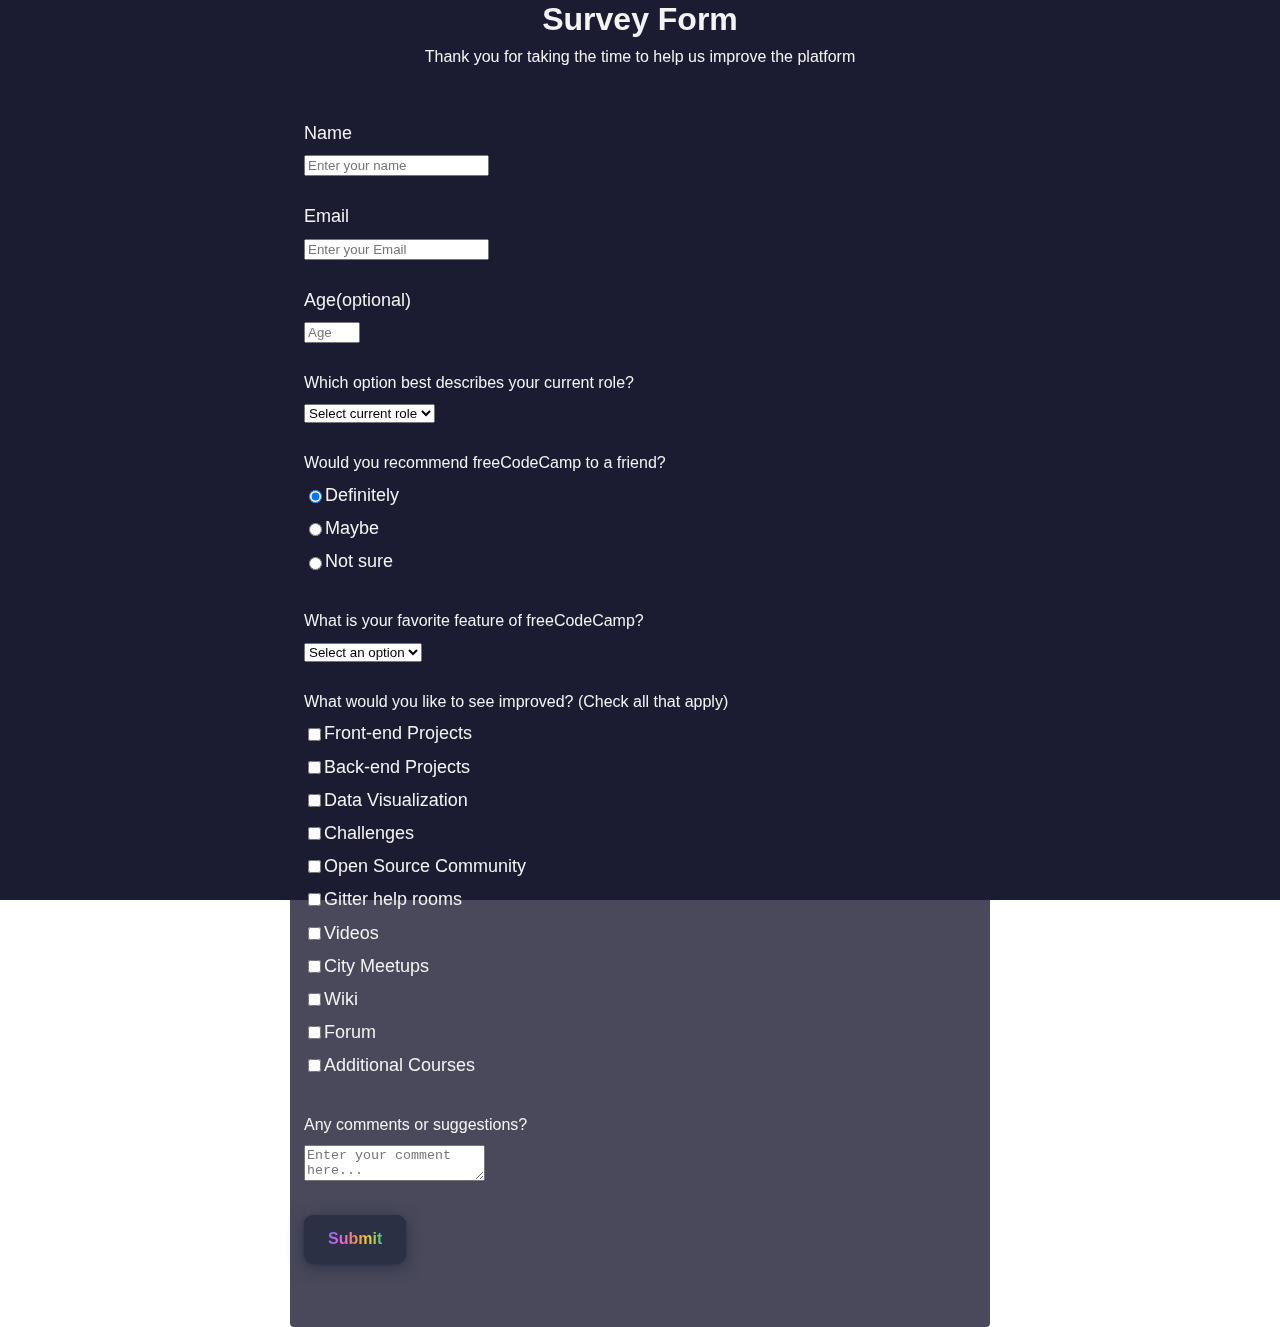
<file: surveyform/index.html>
<!DOCTYPE html>
<html><head>
    <link rel="stylesheet" href="styles.css">
  </head>
  <body>
    <div class="container">
      <header class="header">
        <h1 id="title" class="text-center"><strong>Survey Form</strong></h1>
        <p id="description" class="description text-center">
          Thank you for taking the time to help us improve the platform
        </p>
      </header>
      <form id="survey-form">
        <div class="form-group">
          <label id="name-label" for="name">Name</label>
          <input type="text" name="name" id="name" class="form-control" placeholder="Enter your name" required="">
        </div>
        <div class="form-group">
          <label id="email-label" for="email">Email</label>
          <input type="email" name="email" id="email" class="form-control" placeholder="Enter your Email" required="">
        </div>
        <div class="form-group">
          <label id="number-label" for="number">Age<span class="clue">(optional)</span></label>
          <input type="number" name="age" id="number" min="10" max="99" class="form-control" placeholder="Age">
        </div>
        <div class="form-group">
          <p>Which option best describes your current role?</p>
          <select id="dropdown" name="role" class="form-control" required="">
            <option disabled="" selected="" value="">Select current role</option>
            <option value="student">Student</option>
            <option value="job">Full Time Job</option>
            <option value="learner">Full Time Learner</option>
            <option value="preferNo">Prefer not to say</option>
            <option value="other">Other</option>
          </select>
        </div>

        <div class="form-group">
          <p>Would you recommend freeCodeCamp to a friend?</p>
          <label>
            <input name="user-recommend" value="definitely" type="radio" class="input-radio" checked="">Definitely</label>
          <label>
            <input name="user-recommend" value="maybe" type="radio" class="input-radio">Maybe</label>

          <label><input name="user-recommend" value="not-sure" type="radio" class="input-radio">Not sure</label>
        </div>

        <div class="form-group">
          <p>What is your favorite feature of freeCodeCamp?</p>
          <select id="most-like" name="mostLike" class="form-control" required="">
            <option disabled="" selected="" value="">Select an option</option>
            <option value="challenges">Challenges</option>
            <option value="projects">Projects</option>
            <option value="community">Community</option>
            <option value="openSource">Open Source</option>
          </select>
        </div>

        <div class="form-group">
          <p>
            What would you like to see improved?
            <span class="clue">(Check all that apply)</span>
          </p>

          <label><input name="prefer" value="front-end-projects" type="checkbox" class="input-checkbox">Front-end Projects</label>
          <label>
            <input name="prefer" value="back-end-projects" type="checkbox" class="input-checkbox">Back-end Projects</label>
          <label><input name="prefer" value="data-visualization" type="checkbox" class="input-checkbox">Data Visualization</label>
          <label><input name="prefer" value="challenges" type="checkbox" class="input-checkbox">Challenges</label>
          <label><input name="prefer" value="open-source-community" type="checkbox" class="input-checkbox">Open Source Community</label>
          <label><input name="prefer" value="gitter-help-rooms" type="checkbox" class="input-checkbox">Gitter help rooms</label>
          <label><input name="prefer" value="videos" type="checkbox" class="input-checkbox">Videos</label>
          <label><input name="prefer" value="city-meetups" type="checkbox" class="input-checkbox">City Meetups</label>
          <label><input name="prefer" value="wiki" type="checkbox" class="input-checkbox">Wiki</label>
          <label><input name="prefer" value="forum" type="checkbox" class="input-checkbox">Forum</label>
          <label><input name="prefer" value="additional-courses" type="checkbox" class="input-checkbox">Additional Courses</label>
        </div>

        <div class="form-group">
          <p>Any comments or suggestions?</p>
          <textarea id="comments" class="input-textarea" name="comment" placeholder="Enter your comment here..."></textarea>
        </div>

        <div class="form-group">
          <button type="submit" id="submit" class="submit-button">
            <span class="sb-button">
            Submit</span>
          </button>
        </div>
      </form>
    </div>
</file>
<file: surveyform/styles.css>
:root {
    --color-white: #f3f3f3;
    --color-darkblue: #1b1b32;
    --color-darkblue-alpha: rgba(27, 27, 50, 0.8);
    --color-green: #37af65;
}
*, *::before, *::after {
    box-sizing: border-box;
}
body {
    font-family: 'Poppins', sans-serif;
    font-size: 1rem;
    font-weight: 400;
    line-height: 1.4;
    color: var(--color-white);
    margin: 0;
}
body::before {
    content: '';
    position: fixed;
    top: 0;
    left: 0;
    height: 100%;
    width: 100%;
    z-index: -1;
    background: var(--color-darkblue);
    background-image:  url(https://th.bing.com/th/id/R.f5217ec4638aab4e8cb4680e5c940097?rik=OLOvhHa7wos82Q&riu=http%3a%2f%2fcsshint.com%2fwp-content%2fuploads%2f2020%2f01%2fCSS-Animated-Backgrounds.gif&ehk=3vlQwshXrF8kdyTvUoZeqbfzZ3wqGNA54NAu6f9S1OI%3d&risl=&pid=ImgRaw&r=0);
    background-size: cover;
    background-repeat: no-repeat;
    background-position: center;
}

@media (min-width: 480px){
form {
    padding: 2.5rem;
}
}
.text-center{
    text-align:center;
    
}
form {
    background: var(--color-darkblue-alpha);
    padding: 2.5rem 0.625rem;
    border-radius: 0.25rem;
    display:block;
    margin-top:0em;
    margin:0 auto;
    max-width:700px;
    min-width:300px;
}
.form-group {
    margin: 0 auto 1.25rem auto;
    padding: 0.25rem;

}
div {
    display: block;
}
h1, p {
    margin-top: 0;
    margin-bottom: 0.5rem;
}
h1 {
    font-weight: 400;
    line-height: 1.2;
}
.input-checkbox{
    display:flex;
}
label {
    display: flex;
    align-items: center;
    font-size: 1.125rem;
    margin-bottom: 0.5rem;
}
.submit-button {
  font-size: 16px;
  font-weight: 700;
  color: #ff7576;
  background-color: #2B3044;
  border: none;
  outline: none;
  cursor: pointer;
  padding: 12px 24px;
  position: relative;
  line-height: 24px;
  border-radius: 9px;
  box-shadow: 0px 1px 2px #2B3044,
    0px 4px 16px #2B3044;
  transform-style: preserve-3d;
  transform: scale(var(--s, 1)) perspective(600px)
    rotateX(var(--rx, 0deg)) rotateY(var(--ry, 0deg));
  perspective: 600px;
  transition: transform 0.1s;
  text-align:center;
  margin:0 auto;
}

.sb-button {
  background: linear-gradient(
      90deg,
      #866ee7,
      #ea60da,
      #ed8f57,
      #fbd41d,
      #2cca91
    );
  -webkit-background-clip: text;
  -webkit-text-fill-color: transparent;
  background-clip: text;
  display: block;
  text-align:center;
  margin:0 auto;
}

.submit-button:active {
  transition: 0.3s;
  transform: scale(0.93);
}
</file>
